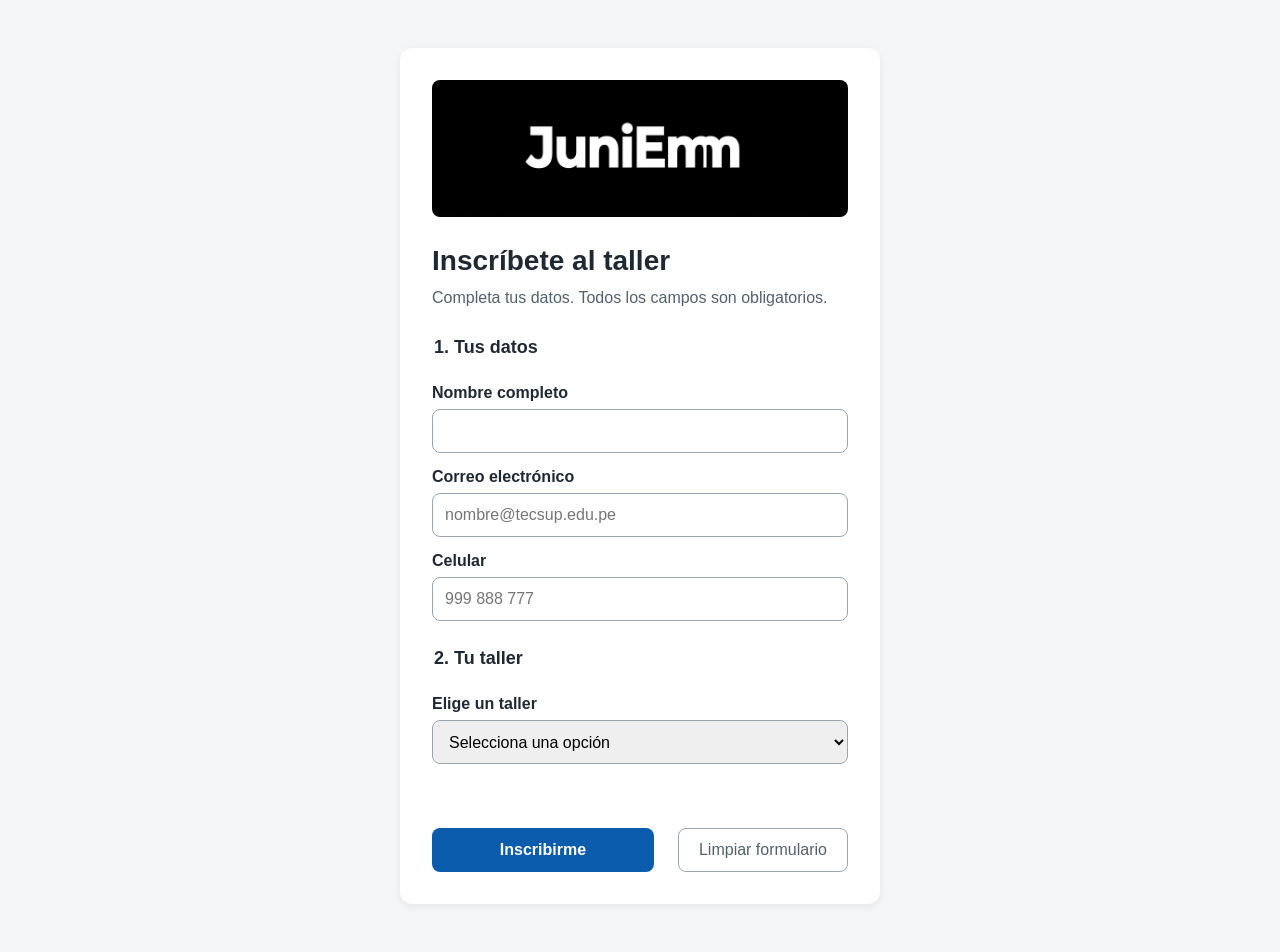
<file: index.html>
<!DOCTYPE html>
<html lang="es">
  <head>
    <meta charset="UTF-8" />
    <meta name="viewport" content="width=device-width, initial-scale=1.0" />
    <title>Inscripción al taller</title>
    <link rel="stylesheet" href="estilos.css" />
  </head>
  <body>
    <main class="tarjeta">
      <img
        src="img/Gemini_Generated_Image_sa4eyzsa4eyzsa4e.jpg"
        alt="Estudiantes programando en el laboratorio"
      />
      <h1>Inscríbete al taller</h1>
      <p class="ayuda">
        Completa tus datos. Todos los campos son obligatorios.
      </p>
      <form id="formulario" novalidate>
        <fieldset>
          <legend>1. Tus datos</legend>
          <label for="nombre">Nombre completo</label>
          <input id="nombre" type="text" autocomplete="name" required />

          <label for="correo">Correo electrónico</label>
          <input
            id="correo"
            type="email"
            autocomplete="email"
            placeholder="nombre@tecsup.edu.pe"
            required
          />

          <label for="telefono">Celular</label>
          <input id="telefono" type="tel" placeholder="999 888 777" required />
        </fieldset>

        <fieldset>
          <legend>2. Tu taller</legend>
          <label for="taller">Elige un taller</label>
          <select id="taller" required>
            <option value="">Selecciona una opción</option>
            <optgroup label="Control de versiones">
              <option>Git</option>
              <option>GitHub</option>
              <option>Markdown</option>
            </optgroup>
            <optgroup label="Desarrollo web">
              <option>HTML</option>
              <option>CSS</option>
              <option>JavaScript</option>
              <option>React</option>
              <option>Node.js</option>
              <option>APIs</option>
            </optgroup>
            <optgroup label="Diseño y calidad">
              <option>Figma</option>
              <option>Accesibilidad</option>
              <option>Testing</option>
            </optgroup>
          </select>
        </fieldset>

        <p id="mensaje" class="mensaje" role="status"></p>

        <div class="acciones">
          <button type="submit" class="boton-principal">Inscribirme</button>
          <button type="reset" class="boton-secundario">
            Limpiar formulario
          </button>
        </div>
      </form>
    </main>
    <script src="app.js"></script>
  </body>
</html>
</file>
<file: estilos.css>
:root {
  --color-primario: #0b5cad;
  --color-texto: #1f2933;
  --color-suave: #52606d;
  --color-borde: #9aa5b1;
  --color-fondo: #f4f6f8;
  --color-error: #b42318;
  --color-exito: #067647;
  --espacio: 16px;
}

* {
  box-sizing: border-box;
}

body {
  margin: 0;
  padding: var(--espacio);
  font-family: Arial, Helvetica, sans-serif;
  font-size: 16px;
  line-height: 1.5;
  color: var(--color-texto);
  background: var(--color-fondo);
}

.tarjeta {
  max-width: 480px;
  margin: 32px auto;
  padding: 32px;
  background: #ffffff;
  border-radius: 12px;
  box-shadow: 0 2px 8px rgba(0, 0, 0, 0.08);
}

.tarjeta img {
  width: 100%;
  border-radius: 8px;
}

h1 {
  font-size: 28px;
  margin: 16px 0 4px;
}

.ayuda {
  color: var(--color-suave);
  margin: 0 0 24px;
}

fieldset {
  border: none;
  padding: 0;
  margin: 0 0 24px;
}

legend {
  font-size: 18px;
  font-weight: bold;
  margin-bottom: 8px;
}

label {
  display: block;
  font-weight: bold;
  margin: 12px 0 4px;
}

input,
select {
  width: 100%;
  min-height: 44px;
  padding: 8px 12px;
  font-size: 16px;
  border: 1px solid var(--color-borde);
  border-radius: 8px;
}

.validado input:invalid,
.validado select:invalid {
  border: 2px solid var(--color-error);
}

.acciones {
  display: flex;
  gap: 24px;
  flex-wrap: wrap;
}

button {
  min-height: 44px;
  padding: 10px 20px;
  font-size: 16px;
  border-radius: 8px;
  cursor: pointer;
}

.boton-principal {
  flex: 1;
  background: var(--color-primario);
  color: #ffffff;
  border: none;
  font-weight: bold;
}

.boton-principal:disabled {
  opacity: 0.6;
  cursor: wait;
}

.boton-secundario {
  background: transparent;
  color: var(--color-suave);
  border: 1px solid var(--color-borde);
}

:focus-visible {
  outline: 3px solid #f59e0b;
  outline-offset: 2px;
}

.mensaje {
  min-height: 24px;
  font-weight: bold;
}

.mensaje.error {
  color: var(--color-error);
}

.mensaje.exito {
  color: var(--color-exito);
}

.mensaje.info {
  color: var(--color-primario);
}
</file>
